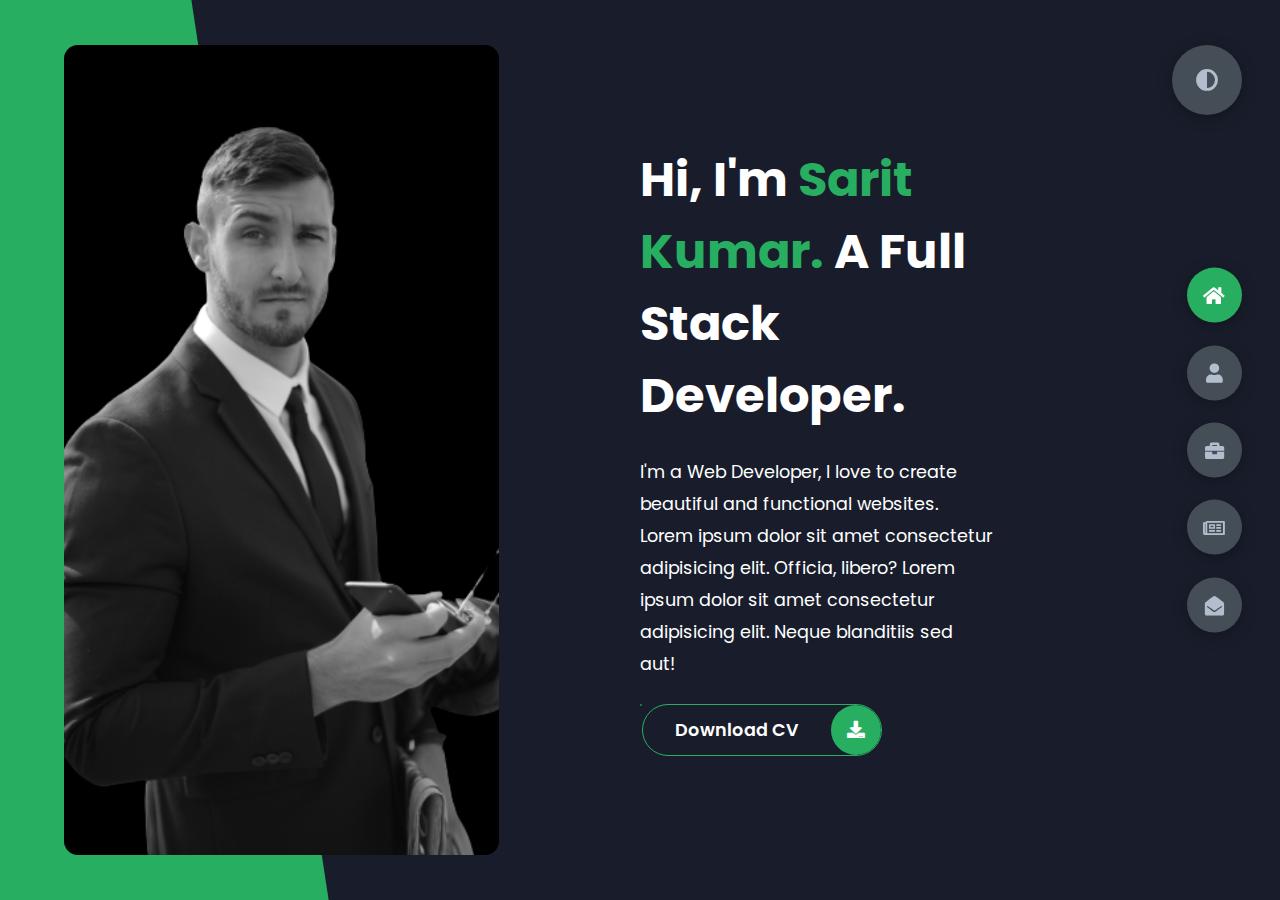
<file: BYTEUPRISE_WD_01/index.html>
<!DOCTYPE html>
<html lang="en">

<head>
  <meta charset="UTF-8" />
  <meta http-equiv="X-UA-Compatible" content="IE=edge" />
  <meta name="viewport" content="width=device-width, initial-scale=1.0" />
  <title>Portfolio</title>
  <link rel="stylesheet" href="styles/styles.css" />
  <link rel="preconnect" href="https://fonts.googleapis.com" />
  <link rel="preconnect" href="https://fonts.gstatic.com" crossorigin />
  <link rel="stylesheet" href="https://cdnjs.cloudflare.com/ajax/libs/font-awesome/5.15.4/css/all.min.css"
    integrity="sha512-1ycn6IcaQQ40/MKBW2W4Rhis/DbILU74C1vSrLJxCq57o941Ym01SwNsOMqvEBFlcgUa6xLiPY/NS5R+E6ztJQ=="
    crossorigin="anonymous" referrerpolicy="no-referrer" />
  <link href="https://fonts.googleapis.com/css2?family=Poppins:wght@400;500;600;700;800&display=swap"
    rel="stylesheet" />
</head>

<body class="main-content">
  <header class="container header active" id="home">
    <div class="header-content">
      <div class="left-header">
        <div class="h-shape"></div>
        <div class="image">
          <img src="img/hero.png" alt="" />
        </div>
      </div>
      <div class="right-header">
        <h1 class="name">
          Hi, I'm <span>Sarit Kumar.</span>
          A Full Stack Developer.
        </h1>
        <p>
          I'm a Web Developer, I love to create beautiful and functional
          websites. Lorem ipsum dolor sit amet consectetur adipisicing elit.
          Officia, libero? Lorem ipsum dolor sit amet consectetur adipisicing
          elit. Neque blanditiis sed aut!
        </p>
        <div class="btn-con">
          <a href="" class="main-btn">
            <!-- <span class="btn-text">Download CV</span> -->
            <a href="Resume.pdf" class="main-btn" download> <span class="btn-text">Download CV</span>
              <span class="btn-icon"><i class="fas fa-download"></i></span>
            </a>
        </div>
      </div>
    </div>
  </header>
  <main>
    <section class="container about" id="about">
      <div class="main-title">
        <h2>About <span>me</span><span class="bg-text">my stats</span></h2>
      </div>
      <div class="about-container">
        <div class="left-about">
          <h4>Information About me</h4>
          <p>
            Lorem ipsum dolor sit amet consectetur adipisicing elit. Eveniet
            labore nihil obcaecati consequatur. Debitis error doloremque, vero
            eos vel nemo eius voluptatem dicta tenetur modi. <br />
            <br />
            La musica delectus dolore fugiat exercitationem a, ipsum quidem
            quo enim natus accusamus labore dolores nam. Unde. Lorem ipsum
            dolor sit amet consectetur, adipisicing elit. Harum non
            necessitatibus deleniti eum soluta.
          </p>
          <div class="btn-con">
            <a href="#" class="main-btn">
              <span class="btn-text">Download CV</span>
              <span class="btn-icon"><i class="fas fa-download"></i></span>
            </a>
          </div>
        </div>
        <div class="right-about">
          <div class="about-item">
            <div class="abt-text">
              <p class="large-text">650+</p>
              <p class="small-text">
                Projects <br />
                Completed
              </p>
            </div>
          </div>
          <div class="about-item">
            <div class="abt-text">
              <p class="large-text">10+</p>
              <p class="small-text">
                Years of <br />
                experience
              </p>
            </div>
          </div>
          <div class="about-item">
            <div class="abt-text">
              <p class="large-text">300+</p>
              <p class="small-text">
                Happy <br />
                Clients
              </p>
            </div>
          </div>
          <div class="about-item">
            <div class="abt-text">
              <p class="large-text">400+</p>
              <p class="small-text">
                Customer <br />
                reviews
              </p>
            </div>
          </div>
        </div>
      </div>
      <div class="about-stats">
        <h4 class="stat-title">My Skills</h4>
        <div class="progress-bars">
          <div class="progress-bar">
            <p class="prog-title">html5</p>
            <div class="progress-con">
              <p class="prog-text">89%</p>
              <div class="progress">
                <span class="html"></span>
              </div>
            </div>
          </div>
          <div class="progress-bar">
            <p class="prog-title">css3</p>
            <div class="progress-con">
              <p class="prog-text">81%</p>
              <div class="progress">
                <span class="css"></span>
              </div>
            </div>
          </div>
          <div class="progress-bar">
            <p class="prog-title">javascript</p>
            <div class="progress-con">
              <p class="prog-text">79%</p>
              <div class="progress">
                <span class="js"></span>
              </div>
            </div>
          </div>
          <div class="progress-bar">
            <p class="prog-title">ReactJS</p>
            <div class="progress-con">
              <p class="prog-text">71%</p>
              <div class="progress">
                <span class="react"></span>
              </div>
            </div>
          </div>
          <div class="progress-bar">
            <p class="prog-title">NodeJS</p>
            <div class="progress-con">
              <p class="prog-text">77%</p>
              <div class="progress">
                <span class="node"></span>
              </div>
            </div>
          </div>
          <div class="progress-bar">
            <p class="prog-title">Python</p>
            <div class="progress-con">
              <p class="prog-text">91%</p>
              <div class="progress">
                <span class="python"></span>
              </div>
            </div>
          </div>
          <div class="progress-bar">
            <p class="prog-title">Golang</p>
            <div class="progress-con">
              <p class="prog-text">72%</p>
              <div class="progress">
                <span class="golang"></span>
              </div>
            </div>
          </div>
          <div class="progress-bar">
            <p class="prog-title">Tailwind CSS</p>
            <div class="progress-con">
              <p class="prog-text">86%</p>
              <div class="progress">
                <span class="tailwind css"></span>
              </div>
            </div>
          </div>
          <div class="progress-bar">
            <p class="prog-title">Django</p>
            <div class="progress-con">
              <p class="prog-text">88%</p>
              <div class="progress">
                <span class="django"></span>
              </div>
            </div>
          </div>
          <div class="progress-bar">
            <p class="prog-title">Next.Js</p>
            <div class="progress-con">
              <p class="prog-text">74%</p>
              <div class="progress">
                <span class="next.js"></span>
              </div>
            </div>
          </div>
        </div>
      </div>
      <h4 class="stat-title">My Timeline</h4>
      <div class="timeline">
        <div class="timeline-item">
          <div class="tl-icon">
            <i class="fas fa-briefcase"></i>
          </div>
          <p class="tl-duration">2010 - present</p>
          <h5>Web Developer<span> - Mircrosoft</span></h5>
          <p>
            Lorem ipsum dolor sit amet consectetur adipisicing elit. Saepe
            quasi vero fugit.
          </p>
        </div>
        <div class="timeline-item">
          <div class="tl-icon">
            <i class="fas fa-briefcase"></i>
          </div>
          <p class="tl-duration">2008 - 2011</p>
          <h5>Software Engineer<span> - Google, Inc.</span></h5>
          <p>
            Lorem ipsum dolor sit amet consectetur adipisicing elit. Saepe
            quasi vero fugit.
          </p>
        </div>
        <div class="timeline-item">
          <div class="tl-icon">
            <i class="fas fa-briefcase"></i>
          </div>
          <p class="tl-duration">2016 - 2017</p>
          <h5>C++ Programmer<span> - Nvidia</span></h5>
          <p>
            Lorem ipsum dolor sit amet consectetur adipisicing elit. Saepe
            quasi vero fugit.
          </p>
        </div>
        <div class="timeline-item">
          <div class="tl-icon">
            <i class="fas fa-briefcase"></i>
          </div>
          <p class="tl-duration">2009 - 2013</p>
          <h5>Business Degree<span> - ABC University</span></h5>
          <p>
            Lorem ipsum dolor sit amet consectetur adipisicing elit. Saepe
            quasi vero fugit.
          </p>
        </div>
        <div class="timeline-item">
          <div class="tl-icon">
            <i class="fas fa-briefcase"></i>
          </div>
          <p class="tl-duration">2013 - 2016</p>
          <h5>Computer Science Degree<span> - DEF University</span></h5>
          <p>
            Lorem ipsum dolor sit amet consectetur adipisicing elit. Saepe
            quasi vero fugit.
          </p>
        </div>
        <div class="timeline-item">
          <div class="tl-icon">
            <i class="fas fa-briefcase"></i>
          </div>
          <p class="tl-duration">2017 - present</p>
          <h5>3d Animation<span> - IJK University</span></h5>
          <p>
            Lorem ipsum dolor sit amet consectetur adipisicing elit. Saepe
            quasi vero fugit.
          </p>
        </div>
      </div>
    </section>
    <section class="container" id="portfolio">
      <div class="main-title">
        <h2>My <span>Portfolio</span><span class="bg-text">My Work</span></h2>
      </div>
      <p class="port-text">
        Here is some of my work that I've done in various programming
        languages.
      </p>
      <div class="portfolios">
        <div class="portfolio-item">
          <div class="image">
            <img src="img/port1.jpg" alt="" />
          </div>
          <div class="hover-items">
            <h3>Project Source</h3>
            <div class="icons">
              <a href="#" class="icon">
                <i class="fab fa-github"></i>
              </a>
              <a href="#" class="icon">
                <i class="fab fa-youtube"></i>
              </a>
            </div>
          </div>
        </div>
        <div class="portfolio-item">
          <div class="image">
            <img src="img/port2.jpg" alt="" />
          </div>
          <div class="hover-items">
            <h3>Project Source</h3>
            <div class="icons">
              <a href="#" class="icon">
                <i class="fab fa-github"></i>
              </a>
              <a href="#" class="icon">
                <i class="fab fa-youtube"></i>
              </a>
            </div>
          </div>
        </div>
        <div class="portfolio-item">
          <div class="image">
            <img src="img/port3.jpg" alt="" />
          </div>
          <div class="hover-items">
            <h3>Project Source</h3>
            <div class="icons">
              <a href="#" class="icon">
                <i class="fab fa-github"></i>
              </a>
              <a href="#" class="icon">
                <i class="fab fa-youtube"></i>
              </a>
            </div>
          </div>
        </div>
        <div class="portfolio-item">
          <div class="image">
            <img src="img/port4.jpg" alt="" />
          </div>
          <div class="hover-items">
            <h3>Project Source</h3>
            <div class="icons">
              <a href="#" class="icon">
                <i class="fab fa-github"></i>
              </a>
              <a href="#" class="icon">
                <i class="fab fa-youtube"></i>
              </a>
            </div>
          </div>
        </div>
        <div class="portfolio-item">
          <div class="image">
            <img src="img/port5.jpg" alt="" />
          </div>
          <div class="hover-items">
            <h3>Project Source</h3>
            <div class="icons">
              <a href="#" class="icon">
                <i class="fab fa-github"></i>
              </a>
              <a href="#" class="icon">
                <i class="fab fa-youtube"></i>
              </a>
            </div>
          </div>
        </div>
        <div class="portfolio-item">
          <div class="image">
            <img src="img/port2.jpg" alt="" />
          </div>
          <div class="hover-items">
            <h3>Project Source</h3>
            <div class="icons">
              <a href="#" class="icon">
                <i class="fab fa-github"></i>
              </a>
              <a href="#" class="icon">
                <i class="fab fa-youtube"></i>
              </a>
            </div>
          </div>
        </div>
        <div class="portfolio-item">
          <div class="image">
            <img src="img/port7.jpg" alt="" />
          </div>
          <div class="hover-items">
            <h3>Project Source</h3>
            <div class="icons">
              <a href="#" class="icon">
                <i class="fab fa-github"></i>
              </a>
              <a href="#" class="icon">
                <i class="fab fa-youtube"></i>
              </a>
            </div>
          </div>
        </div>
      </div>
    </section>
    <section class="container" id="blogs">
      <div class="blogs-content">
        <div class="main-title">
          <h2>My <span>Blogs</span><span class="bg-text">My Blogs</span></h2>
        </div>
        <div class="blogs">
          <div class="blog">
            <img src="img/port6.jpg" alt="" />
            <div class="blog-text">
              <h4>How to Create Your Own Website</h4>
              <p>
                Lorem ipsum dolor sit, amet consectetur adipisicing elit.
                Doloribus natus voluptas, eos obcaecati recusandae amet?
              </p>
            </div>
          </div>
          <div class="blog">
            <img src="img/blog1.jpg" alt="" />
            <div class="blog-text">
              <h4>How to Become an Expert in Web Design</h4>
              <p>
                Lorem ipsum dolor sit, amet consectetur adipisicing elit.
                Doloribus natus voluptas, eos obcaecati recusandae amet?
              </p>
            </div>
          </div>
          <div class="blog">
            <img src="img/blog2.jpg" alt="" />
            <div class="blog-text">
              <h4>Become a Web Designer in 10 Days</h4>
              <p>
                Lorem ipsum dolor sit, amet consectetur adipisicing elit.
                Doloribus natus voluptas, eos obcaecati recusandae amet?
              </p>
            </div>
          </div>
          <div class="blog">
            <img src="img/blog3.jpg" alt="" />
            <div class="blog-text">
              <h4>Debbuging made easy with Web Inspector</h4>
              <p>
                Lorem ipsum dolor sit, amet consectetur adipisicing elit.
                Doloribus natus voluptas, eos obcaecati recusandae amet?
              </p>
            </div>
          </div>
          <div class="blog">
            <img src="img/port1.jpg" alt="" />
            <div class="blog-text">
              <h4>Get started with Web Design and UI Design</h4>
              <p>
                Lorem ipsum dolor sit, amet consectetur adipisicing elit.
                Doloribus natus voluptas, eos obcaecati recusandae amet?
              </p>
            </div>
          </div>
          <div class="blog">
            <img src="img/port3.jpg" alt="" />
            <div class="blog-text">
              <h4>This is what you need to know about Web Design</h4>
              <p>
                Lorem ipsum dolor sit, amet consectetur adipisicing elit.
                Doloribus natus voluptas, eos obcaecati recusandae amet?
              </p>
            </div>
          </div>
        </div>
      </div>
    </section>
    <section class="container contact" id="contact">
      <div class="contact-container">
        <div class="main-title">
          <h2>Contact <span>Me</span><span class="bg-text">Contact</span></h2>
        </div>
        <div class="contact-content-con">
          <div class="left-contact">
            <h4>Contact me here</h4>
            <p>
              Lorem ipsum dolor sit amet consectetur adipisicing elit. In,
              laborum numquam? Quam excepturi perspiciatis quas quasi.
            </p>
            <div class="contact-info">
              <div class="contact-item">
                <div class="icon">
                  <i class="fas fa-map-marker-alt"></i>
                  <span>Location :</span>
                </div>
                <p>New Delhi, India</p>
              </div>
              <div class="contact-item">
                <div class="icon">
                  <i class="fas fa-envelope"></i>
                  <span>Email :</span>
                </div>
                <p>
                  <span>abc@gmail.com</span>
                </p>
              </div>
              <div class="contact-item">
                <div class="icon">
                  <i class="fas fa-user-graduate"></i>
                  <span>Education :</span>
                </div>
                <p>
                  <span>ABC University, New Delhi</span>
                </p>
              </div>
              <div class="contact-item">
                <div class="icon">
                  <i class="fas fa-user-graduate"></i>
                  <span>Mobile Number :</span>
                </div>
                <p>
                  <span>07522670617</span>
                </p>
              </div>
              <div class="contact-item">
                <div class="icon">
                  <i class="fas fa-globe-africa"></i>
                  <span>Languages :</span>
                </div>
                <p>
                  <span>English,Hindi</span>
                </p>
              </div>
            </div>
            <div class="contact-icons">
              <div class="contact-icon">
                <a href="www.facebook.com" target="_blank">
                  <i class="fab fa-facebook-f"></i>
                </a>
                <a href="#" target="_blank">
                  <i class="fab fa-twitter"></i>
                </a>
                <a href="#" target="_blank">
                  <i class="fab fa-github"></i>
                </a>
                <a href="#" target="_blank">
                  <i class="fab fa-youtube"></i>
                </a>
              </div>
            </div>
          </div>
          <div class="right-contact">
            <form action="" class="contact-form">
              <div class="input-control i-c-2">
                <input type="text" required placeholder="YOUR NAME" />
                <input type="email" required placeholder="YOUR EMAIL" />
              </div>
              <div class="input-control">
                <input type="text" required placeholder="ENTER SUBJECT" />
              </div>
              <div class="input-control">
                <textarea name="" id="" cols="15" rows="8" placeholder="Message Here..."></textarea>
              </div>
              <div class="submit-btn">
                <a href="#" class="main-btn">
                  <a href="Resume.pdf" class="main-btn" download> <span class="btn-text">Download CV</span>
                    <span class="btn-icon"><i class="fas fa-download"></i></span>
                  </a>
              </div>
            </form>
            <p>Copyright &copy; 2024 | All Rights Reserved.</p>
          </div>
        </div>
      </div>
    </section>
  </main>

  <div class="controls">
    <div class="control active-btn" data-id="home">
      <i class="fas fa-home"></i>
    </div>
    <div class="control" data-id="about">
      <i class="fas fa-user"></i>
    </div>
    <div class="control" data-id="portfolio">
      <i class="fas fa-briefcase"></i>
    </div>
    <div class="control" data-id="blogs">
      <i class="far fa-newspaper"></i>
    </div>
    <div class="control" data-id="contact">
      <i class="fas fa-envelope-open"></i>
    </div>
  </div>
  <div class="theme-btn">
    <i class="fas fa-adjust"></i>
  </div>
  <script src="app.js"></script>
</body>

</html>
</file>
<file: BYTEUPRISE_WD_01/styles/styles.css>
* {
  margin: 0;
  padding: 0;
  box-sizing: border-box;
  list-style: none;
}

:root {
  --color-primary: #191d2b;
  --color-secondary: #27AE60;
  --color-white: #FFFFFF;
  --color-black: #000;
  --color-grey0: #f8f8f8;
  --color-grey-1: #dbe1e8;
  --color-grey-2: #b2becd;
  --color-grey-3: #6c7983;
  --color-grey-4: #454e56;
  --color-grey-5: #2a2e35;
  --color-grey-6: #12181b;
  --br-sm-2: 14px;
  --box-shadow-1: 0 3px 15px rgba(0, 0, 0, .3);
}

.light-mode {
  --color-primary: #FFFFFF;
  --color-secondary: #F56692;
  --color-white: #454e56;
  --color-black: #000;
  --color-grey0: #f8f8f8;
  --color-grey-1: #6c7983;
  --color-grey-2: #6c7983;
  --color-grey-3: #6c7983;
  --color-grey-4: #454e56;
  --color-grey-5: #f8f8f8;
  --color-grey-6: #12181b;
}

body {
  background-color: var(--color-primary);
  font-family: "Poppins", sans-serif;
  font-size: 1.1rem;
  color: var(--color-white);
  transition: all 0.4s ease-in-out;
}

a {
  display: inline-block;
  text-decoration: none;
  color: inherit;
  font-family: inherit;
}

header {
  min-height: 100vh;
  color: var(--color-white);
  overflow: hidden;
  padding: 0 !important;
}

section {
  min-height: 100vh;
  width: 100%;
  position: absolute;
  left: 0;
  top: 0;
  padding: 3rem 18rem;
}

.container {
  display: none;
  transform: translateY(-100%) scale(0);
  transition: all 0.4s ease-in-out;
  background-color: var(--color-primary);
}

.active {
  display: block;
  animation: appear 1s ease-in-out;
  transform: translateY(0) scaleY(1);
}

@keyframes appear {
  0% {
    transform: translateY(-100%) scaleY(0);
  }

  100% {
    transform: translateY(0) scaleY(1);
  }
}

.controls {
  position: fixed;
  z-index: 10;
  top: 50%;
  right: 3%;
  display: flex;
  flex-direction: column;
  align-items: center;
  justify-content: center;
  transform: translateY(-50%);
}

.controls .control {
  padding: 1rem;
  cursor: pointer;
  background-color: var(--color-grey-4);
  width: 55px;
  height: 55px;
  border-radius: 50%;
  display: flex;
  justify-content: center;
  align-items: center;
  margin: 0.7rem 0;
  box-shadow: var(--box-shadow-1);
}

.controls .control i {
  font-size: 1.2rem;
  color: var(--color-grey-2);
  pointer-events: none;
}

.controls .active-btn {
  background-color: var(--color-secondary);
  transition: all 0.4s ease-in-out;
}

.controls .active-btn i {
  color: var(--color-white);
}

.theme-btn {
  top: 5%;
  right: 3%;
  width: 70px;
  height: 70px;
  border-radius: 50%;
  background-color: var(--color-grey-4);
  cursor: pointer;
  position: fixed;
  display: flex;
  justify-content: center;
  align-items: center;
  box-shadow: 0 3px 15px rgba(0, 0, 0, 0.3);
  transition: all 0.1s ease-in-out;
}

.theme-btn:active {
  transform: translateY(-3px);
}

.theme-btn i {
  font-size: 1.4rem;
  color: var(--color-grey-2);
  pointer-events: none;
}

/*Header-content*/
.header-content {
  display: grid;
  grid-template-columns: repeat(2, 1fr);
  min-height: 100vh;
}

.header-content .left-header {
  display: flex;
  align-items: center;
  position: relative;
}

.header-content .left-header .h-shape {
  transition: all 0.4s ease-in-out;
  width: 65%;
  height: 100%;
  background-color: var(--color-secondary);
  position: absolute;
  left: 0;
  top: 0;
  z-index: -1;
  clip-path: polygon(0 0, 46% 0, 79% 100%, 0% 100%);
}

.header-content .left-header .image {
  border-radius: var(--br-sm-2);
  height: 90%;
  width: 68%;
  margin-left: 4rem;
  background-color: var(--color-black);
  transition: all 0.4s ease-in-out;
}

.header-content .left-header .image img {
  width: 100%;
  height: 100%;
  object-fit: cover;
  transition: all 0.4s ease-in-out;
  filter: grayscale(100%);
}

.header-content .left-header .image img:hover {
  filter: grayscale(0);
}

.header-content .right-header {
  display: flex;
  flex-direction: column;
  justify-content: center;
  padding-right: 18rem;
}

.header-content .right-header .name {
  font-size: 3rem;
}

.header-content .right-header .name span {
  color: var(--color-secondary);
}

.header-content .right-header p {
  margin: 1.5rem 0;
  line-height: 2rem;
}

/*About*/
.about-container {
  display: grid;
  grid-template-columns: repeat(2, 1fr);
  padding-top: 3.5rem;
  padding-bottom: 5rem;
}

.about-container .right-about {
  display: grid;
  grid-template-columns: repeat(2, 1fr);
  grid-gap: 2rem;
}

.about-container .right-about .about-item {
  border: 1px solid var(--color-grey-5);
  border-radius: 5px;
  transition: all 0.4s ease-in-out;
  box-shadow: 1px 2px 15px rgba(0, 0, 0, 0.1);
}

.about-container .right-about .about-item:hover {
  cursor: default;
  transform: translateY(-5px);
  border: 1px solid var(--color-secondary);
  box-shadow: 1px 4px 15px rgba(0, 0, 0, 0.32);
}

.about-container .right-about .about-item .abt-text {
  padding: 1.5rem;
  display: flex;
  flex-direction: column;
}

.about-container .right-about .about-item .abt-text .large-text {
  font-size: 3rem;
  font-weight: 700;
  color: var(--color-secondary);
}

.about-container .right-about .about-item .abt-text .small-text {
  padding-left: 3rem;
  position: relative;
  text-transform: uppercase;
  font-size: 1.2rem;
  color: var(--color-grey-1);
  letter-spacing: 2px;
}

.about-container .right-about .about-item .abt-text .small-text::before {
  content: "";
  position: absolute;
  left: 0;
  top: 15px;
  width: 2rem;
  height: 2px;
  background-color: var(--color-grey-5);
}

.about-container .left-about {
  padding-right: 5rem;
}

.about-container .left-about p {
  line-height: 2rem;
  padding: 1rem;
  color: var(--color-grey-1);
}

.about-container .left-about h4 {
  font-size: 2rem;
  text-transform: uppercase;
}

.about-stats {
  padding-bottom: 4rem;
}

.about-stats .progress-bars {
  display: grid;
  grid-template-columns: repeat(2, 1fr);
  grid-gap: 2rem;
}

.about-stats .progress-bars .progress-bar {
  display: flex;
  flex-direction: column;
}

.about-stats .progress-bars .progress-bar .prog-title {
  text-transform: uppercase;
  font-weight: 500;
}

.about-stats .progress-bars .progress-bar .progress-con {
  display: flex;
  align-items: center;
}

.about-stats .progress-bars .progress-bar .progress-con .prog-text {
  color: var(--color-grey-2);
}

.about-stats .progress-bars .progress-bar .progress-con .progress {
  width: 100%;
  height: 0.45rem;
  background-color: var(--color-grey-4);
  margin-left: 1rem;
  position: relative;
}

.about-stats .progress-bars .progress-bar .progress-con .progress span {
  position: absolute;
  top: 0;
  left: 0;
  height: 100%;
  background-color: var(--color-secondary);
  transition: all 0.4s ease-in-out;
  width: 60%;
}

.about-stats .progress-bars .progress-bar .progress-con .progress .html {
  width: 80%;
}

.about-stats .progress-bars .progress-bar .progress-con .progress .css {
  width: 95%;
}

.about-stats .progress-bars .progress-bar .progress-con .progress .js {
  width: 75%;
}

.about-stats .progress-bars .progress-bar .progress-con .progress .react {
  width: 60%;
}

.about-stats .progress-bars .progress-bar .progress-con .progress .node {
  width: 87%;
}

.about-stats .progress-bars .progress-bar .progress-con .progress .python {
  width: 70%;
}

.stat-title {
  text-transform: uppercase;
  font-size: 1.4rem;
  text-align: center;
  padding: 3.5rem 0;
  position: relative;
}

.stat-title::before {
  content: "";
  position: absolute;
  left: 50%;
  top: 0;
  width: 40%;
  height: 1px;
  background-color: var(--color-grey-5);
  transform: translateX(-50%);
}

/*Timeline*/
.timeline {
  display: grid;
  grid-template-columns: repeat(2, 1fr);
  grid-gap: 2rem;
  padding-bottom: 3rem;
}

.timeline .timeline-item {
  position: relative;
  padding-left: 3rem;
  border-left: 1px solid var(--color-grey-5);
}

.timeline .timeline-item .tl-icon {
  position: absolute;
  left: -27px;
  top: 0;
  background-color: var(--color-secondary);
  width: 50px;
  height: 50px;
  border-radius: 50%;
  display: flex;
  align-items: center;
  justify-content: center;
}

.timeline .timeline-item .tl-icon i {
  font-size: 1.3rem;
}

.timeline .timeline-item .tl-duration {
  padding: 0.2rem 0.6rem;
  background-color: var(--color-grey-5);
  border-radius: 15px;
  display: inline-block;
  font-size: 0.8rem;
  text-transform: uppercase;
  font-weight: 500;
}

.timeline .timeline-item h5 {
  padding: 1rem 0;
  text-transform: uppercase;
  font-size: 1.3rem;
  font-weight: 600;
}

.timeline .timeline-item h5 span {
  color: var(--color-grey-2);
  font-weight: 500;
  font-size: 1.2rem;
}

.timeline .timeline-item p {
  color: var(--color-grey-2);
}

.port-text {
  padding: 2rem 0;
  text-align: center;
}

.portfolios {
  display: grid;
  grid-template-columns: repeat(3, 1fr);
  grid-gap: 2rem;
  margin-top: 3rem;
}

.portfolios .portfolio-item {
  position: relative;
  border-radius: 15px;
}

.portfolios .portfolio-item img {
  width: 100%;
  height: 300px;
  object-fit: cover;
  border-radius: 15px;
}

.portfolios .portfolio-item .hover-items {
  width: 100%;
  height: 100%;
  background-color: var(--color-secondary);
  position: absolute;
  left: 0;
  top: 0;
  border-radius: 15px;
  display: flex;
  justify-content: center;
  align-items: center;
  flex-direction: column;
  opacity: 0;
  transform: scale(0);
  transition: all 0.4s ease-in-out;
}

.portfolios .portfolio-item .hover-items h3 {
  font-size: 1.5rem;
  color: var(--color-white);
  margin-bottom: 1.5rem;
}

.portfolios .portfolio-item .hover-items .icons {
  display: flex;
  justify-content: center;
  align-items: center;
}

.portfolios .portfolio-item .hover-items .icons .icon {
  background-color: var(--color-primary);
  border-radius: 50%;
  width: 50px;
  height: 50px;
  display: flex;
  align-items: center;
  justify-content: center;
  margin: 0 1rem;
  cursor: pointer;
  transition: all 0.4s ease-in-out;
}

.portfolios .portfolio-item .hover-items .icons .icon i {
  font-size: 1.5rem;
  color: var(--color-white);
  margin: 0 1rem;
}

.portfolios .portfolio-item .hover-items .icons .icon:hover {
  background-color: var(--color-white);
}

.portfolios .portfolio-item .hover-items .icons .icon:hover i {
  color: var(--color-primary);
}

.portfolio-item:hover .hover-items {
  opacity: 1;
  transform: scale(1);
}

.blogs {
  display: grid;
  grid-template-columns: repeat(3, 1fr);
  grid-gap: 2rem;
  margin-top: 3rem;
}

.blogs .blog {
  position: relative;
  background-color: var(--color-grey-5);
  border-radius: 5px;
  box-shadow: 1px 1px 20px rgba(0, 0, 0, 0.1);
  transition: all 0.4s ease-in-out;
}

.blogs .blog:hover {
  box-shadow: 1px 1px 20px rgba(0, 0, 0, 0.3);
  transform: translateY(-5px);
  transition: all 0.4s ease-in-out;
}

.blogs .blog:hover img {
  filter: grayscale(0);
  transform: scale(1.1);
  box-shadow: 0px 4px 15px rgba(0, 0, 0, 0.8);
}

.blogs .blog img {
  width: 100%;
  height: 300px;
  object-fit: cover;
  border-top-left-radius: 5px;
  border-top-right-radius: 5px;
  filter: grayscale(100%);
  transition: all 0.4s ease-in-out;
}

.blogs .blog .blog-text {
  margin-top: -7px;
  padding: 1.1rem;
  border-top: 8px solid var(--color-secondary);
}

.blogs .blog .blog-text h4 {
  font-size: 1.5rem;
  margin-bottom: 0.7rem;
  transition: all 0.4s ease-in-out;
  cursor: pointer;
}

.blogs .blog .blog-text h4:hover {
  color: var(--color-secondary);
}

.blogs .blog .blog-text p {
  color: var(--color-grey-2);
  line-height: 2rem;
  padding-bottom: 1rem;
}

.contact-content-con {
  display: flex;
  padding-top: 3.5rem;
}

.contact-content-con .left-contact {
  flex: 2;
}

.contact-content-con .left-contact h4 {
  margin-top: 1rem;
  font-size: 2rem;
  text-transform: uppercase;
}

.contact-content-con .left-contact p {
  margin: 1rem 0;
  line-height: 2rem;
}

.contact-content-con .left-contact .contact-info .contact-item {
  display: flex;
  align-items: center;
  justify-content: space-between;
}

.contact-content-con .left-contact .contact-info .contact-item p {
  margin: 0.3rem 0 !important;
  padding: 0 !important;
}

.contact-content-con .left-contact .contact-info .contact-item .icon {
  display: grid;
  grid-template-columns: 40px 1fr;
}

.contact-content-con .left-contact .contact-info .contact-item .icon i {
  display: flex;
  align-items: center;
  font-size: 1.3rem;
}

.contact-content-con .left-contact .contact-icon {
  display: flex;
  margin-top: 2rem;
}

.contact-content-con .left-contact .contact-icon a {
  display: flex;
  align-items: center;
  color: var(--color-white);
  background-color: var(--color-grey-5);
  cursor: pointer;
  justify-content: center;
  width: 50px;
  height: 50px;
  border-radius: 50%;
  margin: 0 0.4rem;
  transition: all 0.4s ease-in-out;
}

.contact-content-con .left-contact .contact-icon a:hover {
  background-color: var(--color-secondary);
}

.contact-content-con .left-contact .contact-icon a:hover i {
  color: var(--color-primary);
}

.contact-content-con .left-contact .contact-icon a i {
  display: flex;
  align-items: center;
  justify-content: center;
  font-size: 1.3rem;
}

.contact-content-con .right-contact {
  flex: 3;
  margin-left: 3rem;
}

.contact-content-con .right-contact .input-control {
  margin: 1.5rem 0;
}

.contact-content-con .right-contact .input-control input,
.contact-content-con .right-contact .input-control textarea {
  border-radius: 30px;
  font-weight: inherit;
  font-size: inherit;
  font-family: inherit;
  padding: 0.8rem 1.1rem;
  outline: none;
  border: none;
  background-color: var(--color-grey-5);
  width: 100%;
  color: var(--color-white);
  resize: none;
}

.contact-content-con .right-contact .i-c-2 {
  display: flex;
}

.contact-content-con .right-contact .i-c-2 :last-child {
  margin-left: 1.5rem;
}

.contact-content-con .right-contact .submit-btn {
  display: flex;
  justify-content: flex-start;
}

/*Independed components*/
.btn-con {
  display: flex;
  align-self: flex-start;
}

.main-btn {
  border-radius: 30px;
  color: inherit;
  font-weight: 600;
  position: relative;
  border: 1px solid var(--color-secondary);
  display: flex;
  align-self: flex-start;
  align-items: center;
  overflow: hidden;
}

.main-btn .btn-text {
  padding: 0 2rem;
}

.main-btn .btn-icon {
  background-color: var(--color-secondary);
  display: flex;
  align-items: center;
  justify-content: center;
  border-radius: 50%;
  padding: 1rem;
}

.main-btn::before {
  content: "";
  position: absolute;
  top: 0;
  right: 0;
  transform: translateX(100%);
  transition: all 0.4s ease-out;
  z-index: -1;
}

.main-btn:hover {
  transition: all 0.4s ease-out;
}

.main-btn:hover::before {
  width: 100%;
  height: 100%;
  background-color: var(--color-secondary);
  transform: translateX(0);
  transition: all 0.4s ease-out;
}

.main-title {
  text-align: center;
}

.main-title h2 {
  position: relative;
  text-transform: uppercase;
  font-size: 4rem;
  font-weight: 700;
}

.main-title h2 span {
  color: var(--color-secondary);
}

.main-title h2 .bg-text {
  position: absolute;
  top: 50%;
  left: 50%;
  color: var(--color-grey-5);
  transition: all 0.4s ease-in-out;
  z-index: -1;
  transform: translate(-50%, -50%);
  font-weight: 800;
  font-size: 6.3rem;
}

.about-container .left-about p {
  padding-left: 0;
}

@media screen and (max-width: 600px) {
  header {
    padding: 0 !important;
  }

  .theme-btn {
    width: 50px;
    height: 50px;
  }

  .header-content {
    grid-template-columns: repeat(1, 1fr);
    padding-bottom: 6rem;
  }

  .left-header .h-shape {
    display: none;
  }

  .right-header {
    grid-row: 1;
    padding-right: 0rem !important;
    width: 90%;
    margin: 0 auto;
  }

  .right-header .name {
    font-size: 2.5rem !important;
    text-align: center;
    padding-top: 3rem;
  }

  .header-content .left-header .image {
    margin: 0 auto;
    width: 90%;
  }

  .controls {
    top: auto;
    bottom: 0;
    flex-direction: row;
    justify-content: center;
    left: 50%;
    transform: translateX(-50%);
    width: 100%;
    background-color: var(--color-grey-5);
  }

  .controls .control {
    margin: 1rem 0.3rem;
  }

  .about-container {
    grid-template-columns: repeat(1, 1fr);
  }

  .about-container .right-about {
    grid-template-columns: repeat(1, 1fr);
    padding-top: 2.5rem;
  }

  .about-container .left-about {
    padding-right: 0;
  }

  .about-container .left-about p {
    padding-left: 0;
  }

  .timeline {
    grid-template-columns: repeat(1, 1fr);
    padding-bottom: 6rem;
  }

  .container {
    padding: 2rem 2.5rem !important;
  }

  .about-stats .progress-bars {
    grid-template-columns: repeat(1, 1fr);
  }

  .portfolios {
    grid-template-columns: repeat(1, 1fr);
    padding-bottom: 6rem;
    margin-top: 1rem;
  }

  .blogs {
    grid-template-columns: repeat(1, 1fr);
    padding-bottom: 6rem;
  }

  .contact-content-con {
    flex-direction: column;
  }

  .contact-content-con .right-contact {
    margin-left: 0;
    margin-top: 2.5rem;
  }

  .contact-content-con .right-contact .i-c-2 {
    flex-direction: column;
  }

  .contact-content-con .right-contact .i-c-2 :last-child {
    margin-left: 0;
    margin-top: 1.5rem;
  }

  .contact-content-con .right-contact {
    margin-bottom: 6rem;
  }

  .contact-item {
    flex-direction: column;
    margin: 1rem 0;
  }

  .contact-item p {
    font-size: 15px;
    color: var(--color-grey-2);
  }

  .contact-item span {
    font-size: 15px;
  }

  .contact-item .icon {
    grid-template-columns: 25px 1fr;
  }

  .main-title h2 {
    font-size: 2rem;
  }

  .main-title h2 span {
    font-size: 2.3rem;
  }

  .main-title h2 .bg-text {
    font-size: 2.3rem;
  }
}

@media screen and (max-width: 1432px) {
  .container {
    padding: 7rem 11rem;
  }

  .contact-content-con {
    flex-direction: column;
  }

  .contact-content-con .right-contact {
    margin-left: 0;
    margin-top: 2.5rem;
  }

  .contact-content-con .right-contact .i-c-2 {
    flex-direction: column;
  }

  .contact-content-con .right-contact .i-c-2 :last-child {
    margin-left: 0;
    margin-top: 1.5rem;
  }

  .contact-content-con .right-contact {
    margin-bottom: 6rem;
  }

  .main-title h2 .bg-text {
    font-size: 5.5rem;
  }
}

@media screen and (max-width: 1250px) {
  .blogs {
    grid-template-columns: repeat(2, 1fr);
    margin-top: 6rem;
  }

  .portfolios {
    grid-template-columns: repeat(2, 1fr);
  }

  .header-content .right-header {
    padding-right: 9rem;
  }
}

@media screen and (max-width: 660px) {
  .blogs {
    grid-template-columns: repeat(1, 1fr);
  }

  .portfolios {
    grid-template-columns: repeat(1, 1fr);
  }
}

@media screen and (max-width: 1070px) {
  .about-container {
    grid-template-columns: repeat(1, 1fr);
  }

  .about-container .right-about {
    padding-top: 2.5rem;
  }

  .main-title h2 {
    font-size: 4rem;
  }

  .main-title h2 span {
    font-size: 4rem;
  }

  .main-title h2 .bg-text {
    font-size: 4.5rem;
  }
}

@media screen and (max-width: 970px) {
  .container {
    padding: 7rem 6rem;
  }

  .about-container .left-about {
    padding-right: 0rem;
  }

  .header-content {
    grid-template-columns: repeat(1, 1fr);
    padding-bottom: 6rem;
  }

  .left-header .h-shape {
    display: none;
  }

  .left-header .image {
    width: 90% !important;
    margin: 0 auto !important;
  }

  .right-header {
    grid-row: 1;
    padding-right: 0rem !important;
    width: 90%;
    margin: 0 auto;
  }

  .right-header .name {
    font-size: 2.5rem !important;
    text-align: center;
    padding-top: 3rem;
  }
}

@media screen and (max-width: 700px) {
  .container {
    padding: 7rem 3rem;
  }

  .about-stats .progress-bars {
    grid-template-columns: repeat(1, 1fr);
  }

  .about-container .right-about {
    grid-template-columns: repeat(1, 1fr);
  }

  .timeline {
    grid-template-columns: repeat(1, 1fr);
  }

  .main-title h2 {
    font-size: 3rem;
  }

  .main-title h2 span {
    font-size: 3rem;
  }

  .main-title h2 .bg-text {
    font-size: 4rem;
  }
}

.right-contact p {
  margin: 75px;
  text-align: left;
  justify-content: center;
  align-items: center;
}

/*# sourceMappingURL=styles.css.map */
</file>
<file: BYTEUPRISE_WD_02/style.css>
/* Importing Google font - Poppins */
@import url('https://fonts.googleapis.com/css2?family=Poppins:wght@300;400;500;600;700&display=swap');

* {
  margin: 0;
  padding: 0;
  box-sizing: border-box;
  font-family: 'Poppins', sans-serif;
}

header {
  position: fixed;
  top: 0;
  left: 0;
  width: 100%;
  padding: 20px;
}

header .navbar {
  display: flex;
  align-items: center;
  justify-content: space-between;
  max-width: 1200px;
  margin: 0 auto;
}

.navbar .logo {
  color: #fff;
  font-weight: 600;
  font-size: 2.1rem;
  text-decoration: none;
}

.navbar .logo span {
  color: #C06B3E;
}

.navbar .menu-links {
  display: flex;
  list-style: none;
  gap: 35px;
}

.navbar a {
  color: #fff;
  text-decoration: none;
  transition: 0.2s ease;
}

.navbar a:hover {
  color: #C06B3E;
}

.hero-section {
  height: 100vh;
  background-image: url("https://www.codingnepalweb.com/demos/create-responsive-coffee-website-html-css/hero-bg.jpg");
  background-position: center;
  background-size: cover;
  display: flex;
  align-items: center;
  padding: 0 20px;
}

.hero-section .content {
  max-width: 1200px;
  margin: 0 auto;
  width: 100%;
  color: #fff;
}

.hero-section .content h2 {
  font-size: 3rem;
  max-width: 600px;
  line-height: 70px;
}

.hero-section .content p {
  font-weight: 300;
  max-width: 600px;
  margin-top: 15px;
}

.hero-section .content button {
  background: #fff;
  padding: 12px 30px;
  border: none;
  font-size: 1rem;
  border-radius: 6px;
  margin-top: 38px;
  cursor: pointer;
  font-weight: 500;
  transition: 0.2s ease;
}

.hero-section .content button:hover {
  color: #fff;
  background: #C06B3E;
}

#close-menu-btn {
  position: absolute;
  right: 20px;
  top: 20px;
  cursor: pointer;
  display: none;
}

#hamburger-btn {
  color: #fff;
  cursor: pointer;
  display: none;
}

@media (max-width: 768px) {
  header {
    padding: 10px;
  }

  header.show-mobile-menu::before {
    content: "";
    position: fixed;
    left: 0;
    top: 0;
    width: 100%;
    height: 100%;
    backdrop-filter: blur(5px);
  }

  .navbar .logo {
    font-size: 1.7rem;
  }

    
  #hamburger-btn, #close-menu-btn {
    display: block;
  }

  .navbar .menu-links {
    position: fixed;
    top: 0;
    left: -250px;
    width: 250px;
    height: 100vh;
    background: #fff;
    flex-direction: column;
    padding: 70px 40px 0;
    transition: left 0.2s ease;
  }

  header.show-mobile-menu .navbar .menu-links {
    left: 0;
  }

  .navbar a {
    color: #000;
  }

  .hero-section .content {
    text-align: center;
  }

  .hero-section .content :is(h2, p) {
    max-width: 100%;
  }

  .hero-section .content h2 {
    font-size: 2.3rem;
    line-height: 60px;
  }
  
  .hero-section .content button {
    padding: 9px 18px;
  }
}
</file>
